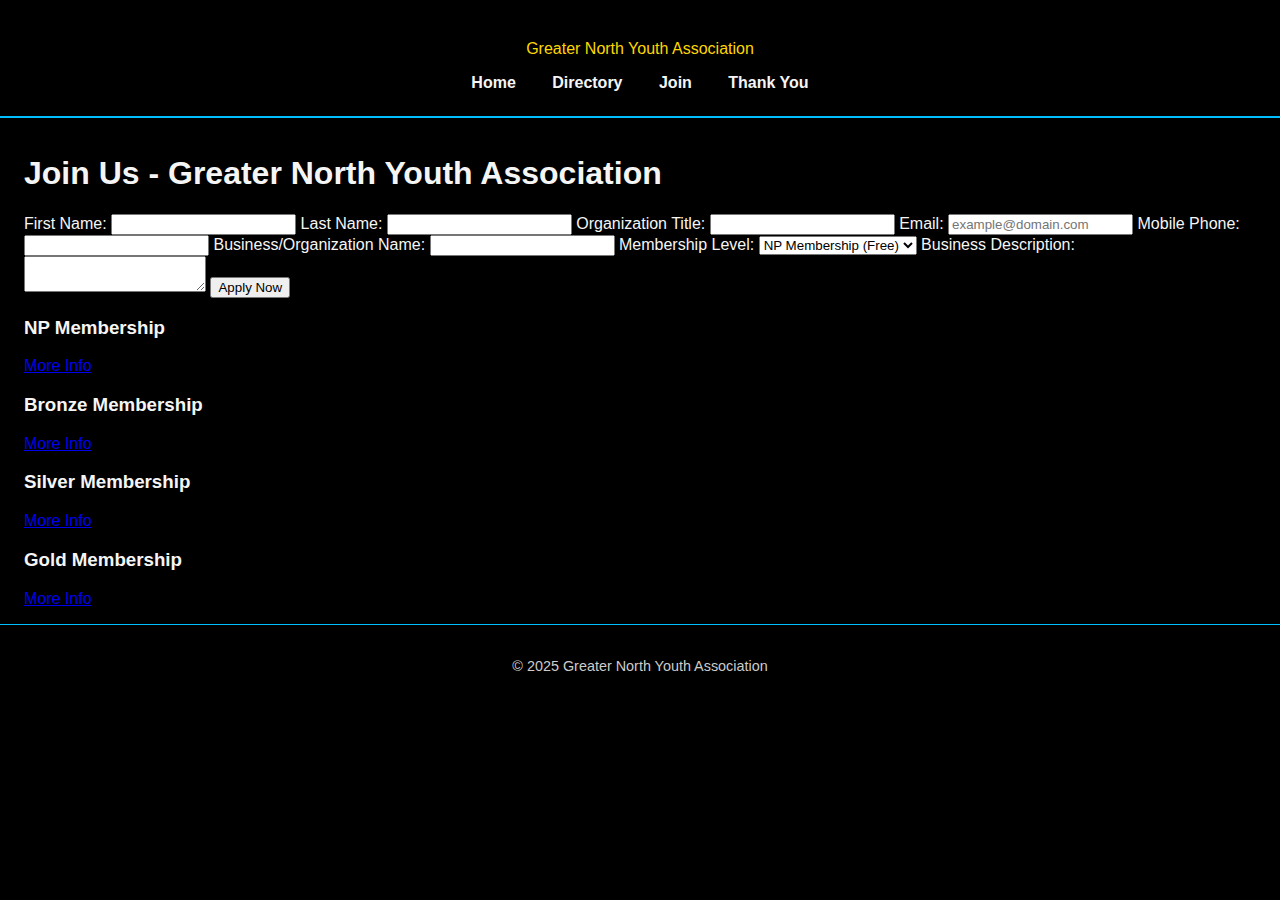
<file: chamber/join.html>
<!DOCTYPE html>
<html lang="en">
<head>
  <meta charset="UTF-8" />
  <meta name="viewport" content="width=device-width, initial-scale=1.0" />
  <meta name="description" content="Join the Greater North Youth Association Chamber to empower youth-led businesses and foster community growth in Gulu, Uganda." />
  <meta name="author" content="Ayaa Daphine" />
  <link rel="icon" href="images/favicon.png" type="image/x-icon" />

  <!-- Open Graph Meta Tags -->
  <meta property="og:title" content="Join Us - Greater North Youth Association" />
  <meta property="og:description" content="Become a chamber member and support youth-led business and innovation in Northern Uganda." />
  <meta property="og:image" content="images/og-image.jpg" />
  <meta property="og:url" content="https://daphineayaa.github.io/wdd231/chamber/" />
  <meta property="og:type" content="website" />

  <title>Join Us - Greater North Youth Association</title>
  <link rel="stylesheet" href="styles/styles.css" />
</head>
<body>
  <header>
    <p class="site-title">Greater North Youth Association</p>
    <nav>
      <a href="index.html">Home</a>
      <a href="directory.html">Directory</a>
      <a href="join.html">Join</a>
      <a href="thankyou.html">Thank You</a>
    </nav>
  </header>

  <main>
    <h1>Join Us - Greater North Youth Association</h1>
    <div class="layout">
      <div class="form-wrapper">
        <form method="get" action="thankyou.html">
          <label>
            First Name:
            <input type="text" name="fname" title="First Name" autocomplete="given-name" required />
          </label>
          <label>
            Last Name:
            <input type="text" name="lname" title="Last Name" autocomplete="family-name" required />
          </label>
          <label>
            Organization Title:
            <input type="text" name="orgtitle" title="Title in Organization" autocomplete="organization-title" pattern="[A-Za-z\-\s]{7,}" />
          </label>
          <label>
            Email:
            <input type="email" name="email" title="Email" autocomplete="email" placeholder="example@domain.com" required />
          </label>
          <label>
            Mobile Phone:
            <input type="tel" name="phone" title="Mobile Number" autocomplete="tel" required />
          </label>
          <label>
            Business/Organization Name:
            <input type="text" name="organization" title="Organization Name" autocomplete="organization" required />
          </label>
          <label>
            Membership Level:
            <select name="membership" title="Membership Level">
              <option value="np">NP Membership (Free)</option>
              <option value="bronze">Bronze</option>
              <option value="silver">Silver</option>
              <option value="gold">Gold</option>
            </select>
          </label>
          <label>
            Business Description:
            <textarea name="description" title="Business Description"></textarea>
          </label>
          <input type="hidden" name="timestamp" id="timestamp" />
          <input type="submit" value="Apply Now" />
        </form>
      </div>

      <div class="cards">
        <div class="card">
          <h3>NP Membership</h3>
          <a href="#" onclick="document.getElementById('npModal').showModal(); return false;">More Info</a>
        </div>
        <div class="card">
          <h3>Bronze Membership</h3>
          <a href="#" onclick="document.getElementById('bronzeModal').showModal(); return false;">More Info</a>
        </div>
        <div class="card">
          <h3>Silver Membership</h3>
          <a href="#" onclick="document.getElementById('silverModal').showModal(); return false;">More Info</a>
        </div>
        <div class="card">
          <h3>Gold Membership</h3>
          <a href="#" onclick="document.getElementById('goldModal').showModal(); return false;">More Info</a>
        </div>
      </div>
    </div>
  </main>

  <footer>
    <p>&copy; 2025 Greater North Youth Association</p>
  </footer>

  <!-- Modals -->
  <dialog id="npModal">
    <h2>NP Membership Benefits</h2>
    <p>Free membership for nonprofit organizations. Access to events and community exposure.</p>
    <button onclick="document.getElementById('npModal').close()">Close</button>
  </dialog>
  <dialog id="bronzeModal">
    <h2>Bronze Membership Benefits</h2>
    <p>Access to training sessions, event invitations, and monthly newsletter highlights.</p>
    <button onclick="document.getElementById('bronzeModal').close()">Close</button>
  </dialog>
  <dialog id="silverModal">
    <h2>Silver Membership Benefits</h2>
    <p>All Bronze benefits plus spotlight ads on homepage and discounts for vendor booths.</p>
    <button onclick="document.getElementById('silverModal').close()">Close</button>
  </dialog>
  <dialog id="goldModal">
    <h2>Gold Membership Benefits</h2>
    <p>All Silver benefits plus sponsored content, event speaking opportunities, and top-tier ads.</p>
    <button onclick="document.getElementById('goldModal').close()">Close</button>
  </dialog>

  <script>
    // Fill hidden timestamp on page load
    document.getElementById('timestamp').value = new Date().toISOString();
  </script>
</body>
</html>
</file>
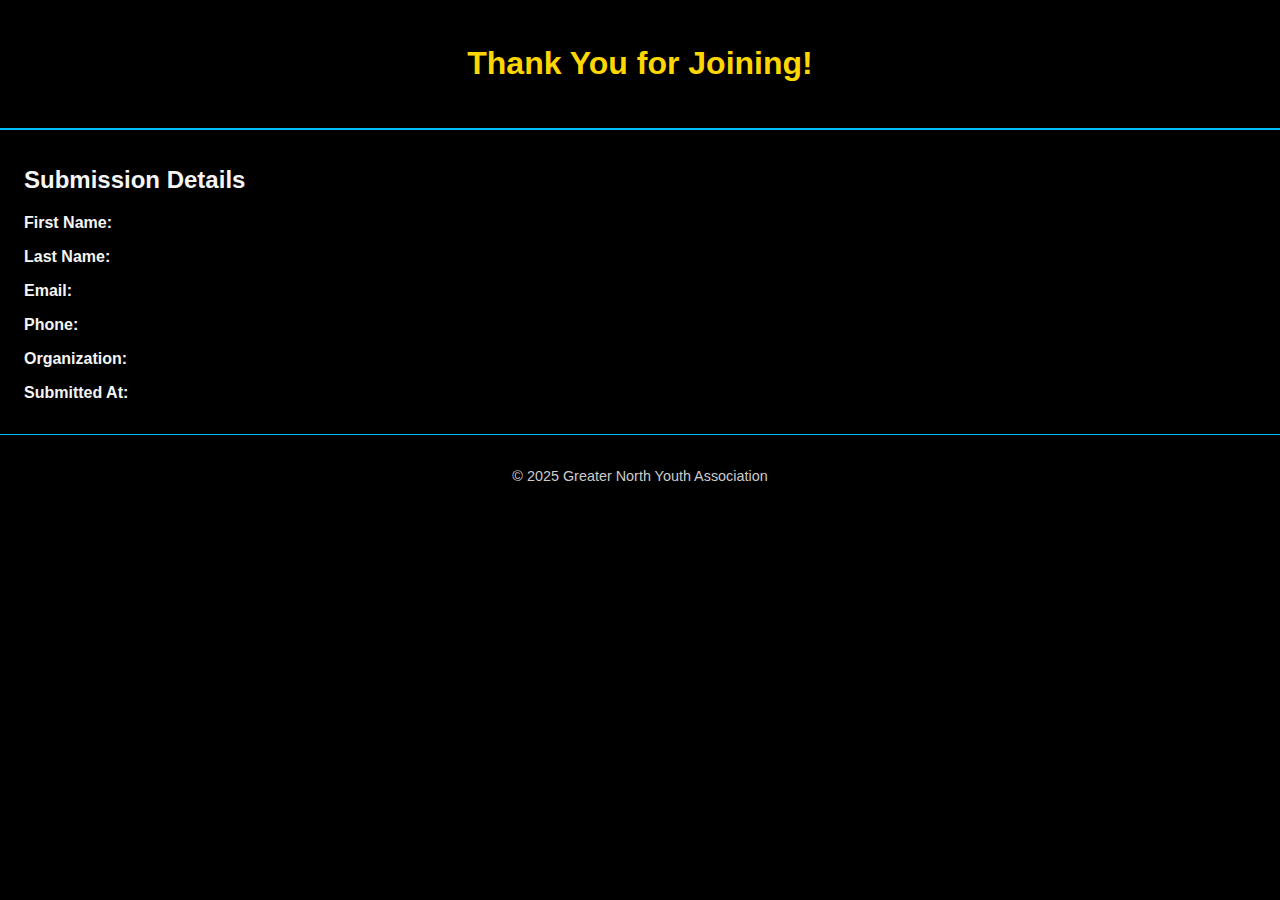
<file: chamber/thankyou.html>
<!DOCTYPE html>
<html lang="en">
<head>
  <meta charset="UTF-8">
  <meta name="viewport" content="width=device-width, initial-scale=1.0">
  <title>Thank You</title>
  <link rel="stylesheet" href="styles/styles.css">
</head>
<body>
  <header>
    <h1>Thank You for Joining!</h1>
  </header>

  <main>
    <section>
      <h2>Submission Details</h2>
      <p><strong>First Name:</strong> <span id="fname"></span></p>
      <p><strong>Last Name:</strong> <span id="lname"></span></p>
      <p><strong>Email:</strong> <span id="email"></span></p>
      <p><strong>Phone:</strong> <span id="phone"></span></p>
      <p><strong>Organization:</strong> <span id="organization"></span></p>
      <p><strong>Submitted At:</strong> <span id="timestamp"></span></p>
    </section>
  </main>

  <footer>
    <p>&copy; 2025 Greater North Youth Association</p>
  </footer>

  <script>
    const params = new URLSearchParams(window.location.search);
    document.getElementById("fname").textContent = params.get("fname") || "";
    document.getElementById("lname").textContent = params.get("lname") || "";
    document.getElementById("email").textContent = params.get("email") || "";
    document.getElementById("phone").textContent = params.get("phone") || "";
    document.getElementById("organization").textContent = params.get("organization") || "";
    document.getElementById("timestamp").textContent = params.get("timestamp") || "";
  </script>
</body>
</html>
</file>
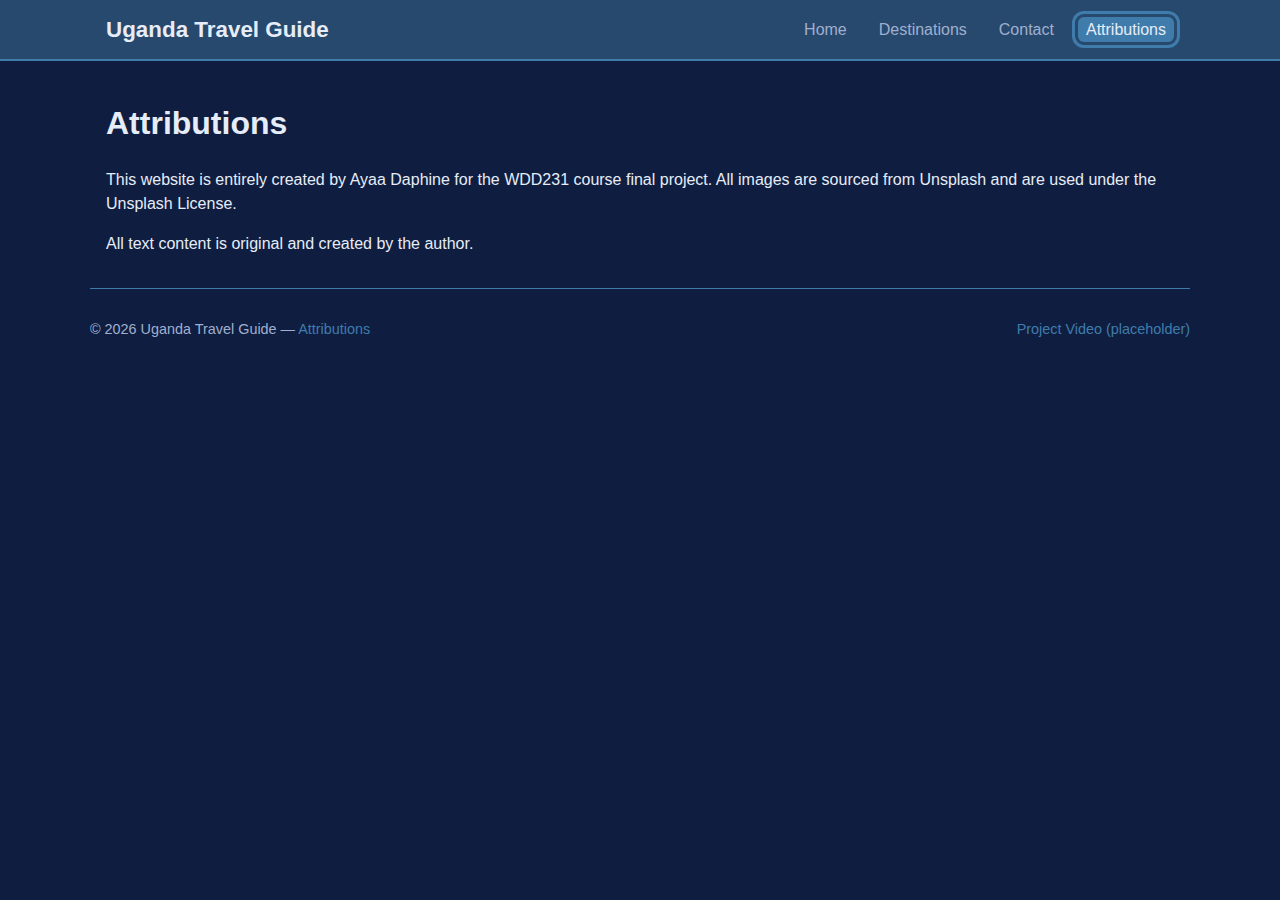
<file: final-project/attributions.html>
<!doctype html>
<html lang="en">
<head>
  <meta charset="utf-8" />
  <meta name="viewport" content="width=device-width,initial-scale=1" />
  <title>Attributions — Uganda Travel Guide</title>
  <meta name="author" content="Ayaa Daphine" />
    <meta name="description" content="Attributions for the Uganda Travel Guide project, including authorship and image sources." />
  <link rel="stylesheet" href="css/styles.css" />
</head>
<body>
  <header class="site-header">
    <div class="container header-inner">
      <a class="brand" href="index.html">Uganda Travel Guide</a>
      <nav class="primary-nav" aria-label="Main navigation">
        <ul>
          <li><a href="index.html">Home</a></li>
          <li><a href="recipes.html">Destinations</a></li>
          <li><a href="contact.html">Contact</a></li>
          <li><a href="attributions.html" aria-current="page">Attributions</a></li>
        </ul>
      </nav>
    </div>
  </header>

  <main class="container">
    <h1>Attributions</h1>
    <p>This website is entirely created by Ayaa Daphine for the WDD231 course final project. All images are sourced from Unsplash and are used under the Unsplash License.</p>
    <p>All text content is original and created by the author. </p>
  </main>

  <footer class="site-footer">
    <div class="container footer-inner">
      <p>&copy; <span id="year"></span> Uganda Travel Guide — <a href="attributions.html">Attributions</a></p>
      <p><a href="#video">Project Video (placeholder)</a></p>
    </div>
  </footer>

  <script>
    document.getElementById('year').textContent = new Date().getFullYear();
  </script>
</body>
</html>
</file>
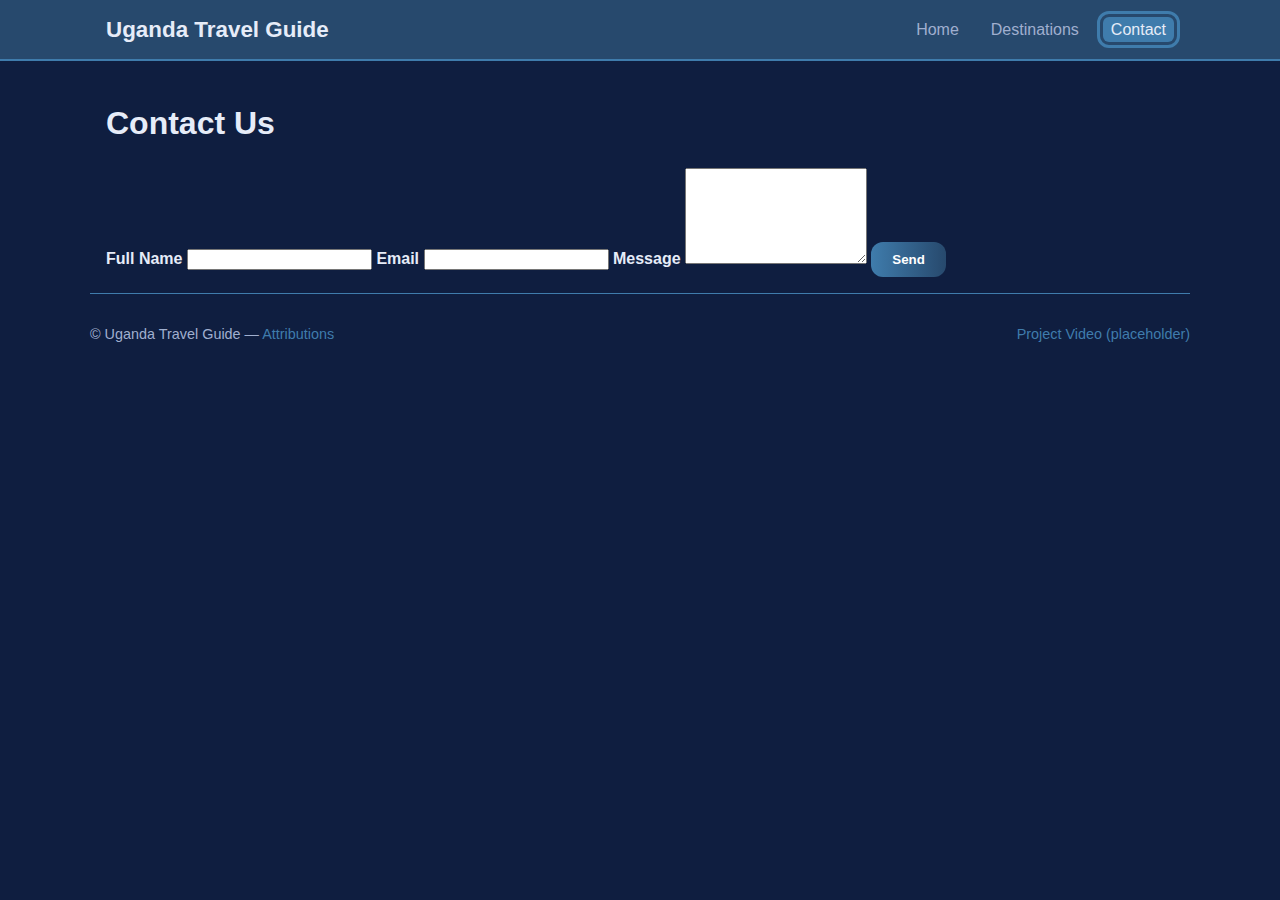
<file: final-project/contact.html>
<!doctype html>
<html lang="en">
<head>
  <meta charset="utf-8" />
  <meta name="viewport" content="width=device-width,initial-scale=1" />
  <title>Contact — Uganda Travel Guide</title>
  <meta name="description" content="Contact form to send travel questions or feedback." />
  <meta name="author" content="Ayaa Daphine" />
  <meta name="keywords" content="Uganda, travel, contact, feedback, questions" />
  <link rel="icon" href="data:image/svg+xml,<svg xmlns='http://www.w3.org/2000/svg' viewBox='0 0 100 100'><rect rx='20' width='100' height='100' fill='%23345db2'/><text x='50' y='60' font-size='50' text-anchor='middle' font-family='Arial' fill='white'>U</text></svg>" />
  <link rel="stylesheet" href="css/styles.css" />
</head>
<body>
  <header class="site-header">
    <div class="container header-inner">
      <a class="brand" href="index.html">Uganda Travel Guide</a>
      <nav class="primary-nav" aria-label="Main navigation">
        <ul>
          <li><a href="index.html">Home</a></li>
          <li><a href="destinations.html">Destinations</a></li>
          <li><a href="contact.html" aria-current="page">Contact</a></li>
        </ul>
      </nav>
    </div>
  </header>

  <main class="container">
    <h1>Contact Us</h1>
    <form id="contact-form" action="form-action.html" method="GET" novalidate>
      <label for="name">Full Name</label>
      <input id="name" name="name" required />

      <label for="email">Email</label>
      <input id="email" name="email" type="email" required />

      <label for="message">Message</label>
      <textarea id="message" name="message" rows="6" required></textarea>

      <button class="btn" type="submit">Send</button>
    </form>
  </main>

  <footer class="site-footer">
    <div class="container footer-inner">
      <p>&copy; <span id="year-3"></span> Uganda Travel Guide — <a href="attributions.html">Attributions</a></p>
      <p><a href="#video-link">Project Video (placeholder)</a></p>
    </div>
  </footer>

  <script>
    // Simple client-side form validation (optional)
    const form = document.getElementById('contact-form');
    form.addEventListener('submit', e => {
      if (!form.checkValidity()) {
        e.preventDefault();
        alert('Please fill out all required fields with valid info.');
      }
    });
  </script>
</body>
</html>
</file>
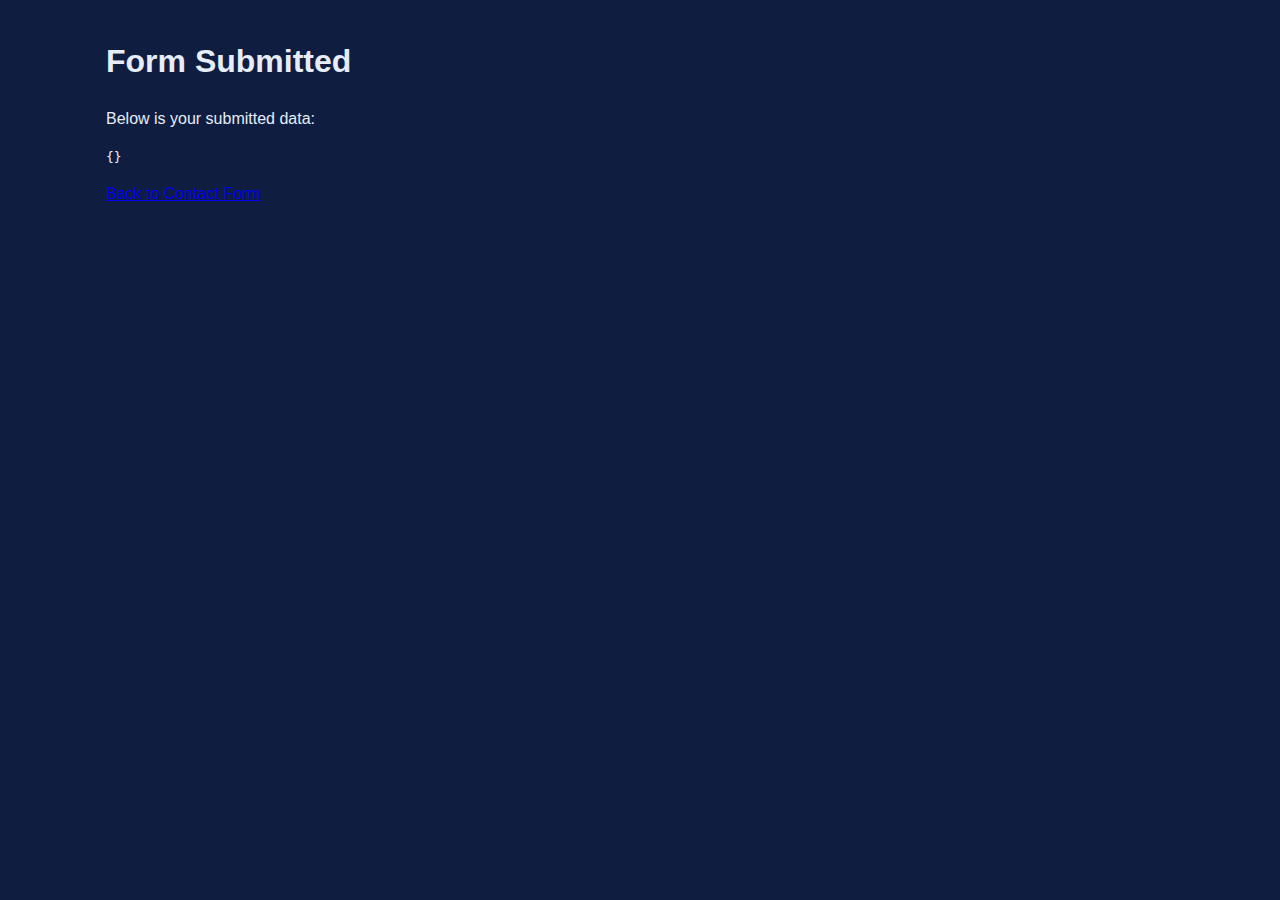
<file: final-project/form-action.html>
<!doctype html>
<html lang="en">
<head>
  <meta charset="utf-8" />
  <meta name="viewport" content="width=device-width,initial-scale=1" />
  <title>Form Submission</title>
  <link rel="stylesheet" href="css/styles.css" />
</head>
<body>
  <main class="container">
    <h1>Form Submitted</h1>
    <p>Below is your submitted data:</p>
    <pre id="output"></pre>
    <p><a href="contact.html">Back to Contact Form</a></p>
  </main>

  <script>
    const params = new URLSearchParams(window.location.search);
    const data = {};
    for (const [key, value] of params.entries()) {
      data[key] = value;
    }
    document.getElementById('output').textContent = JSON.stringify(data, null, 2);
  </script>
</body>
</html>
</file>
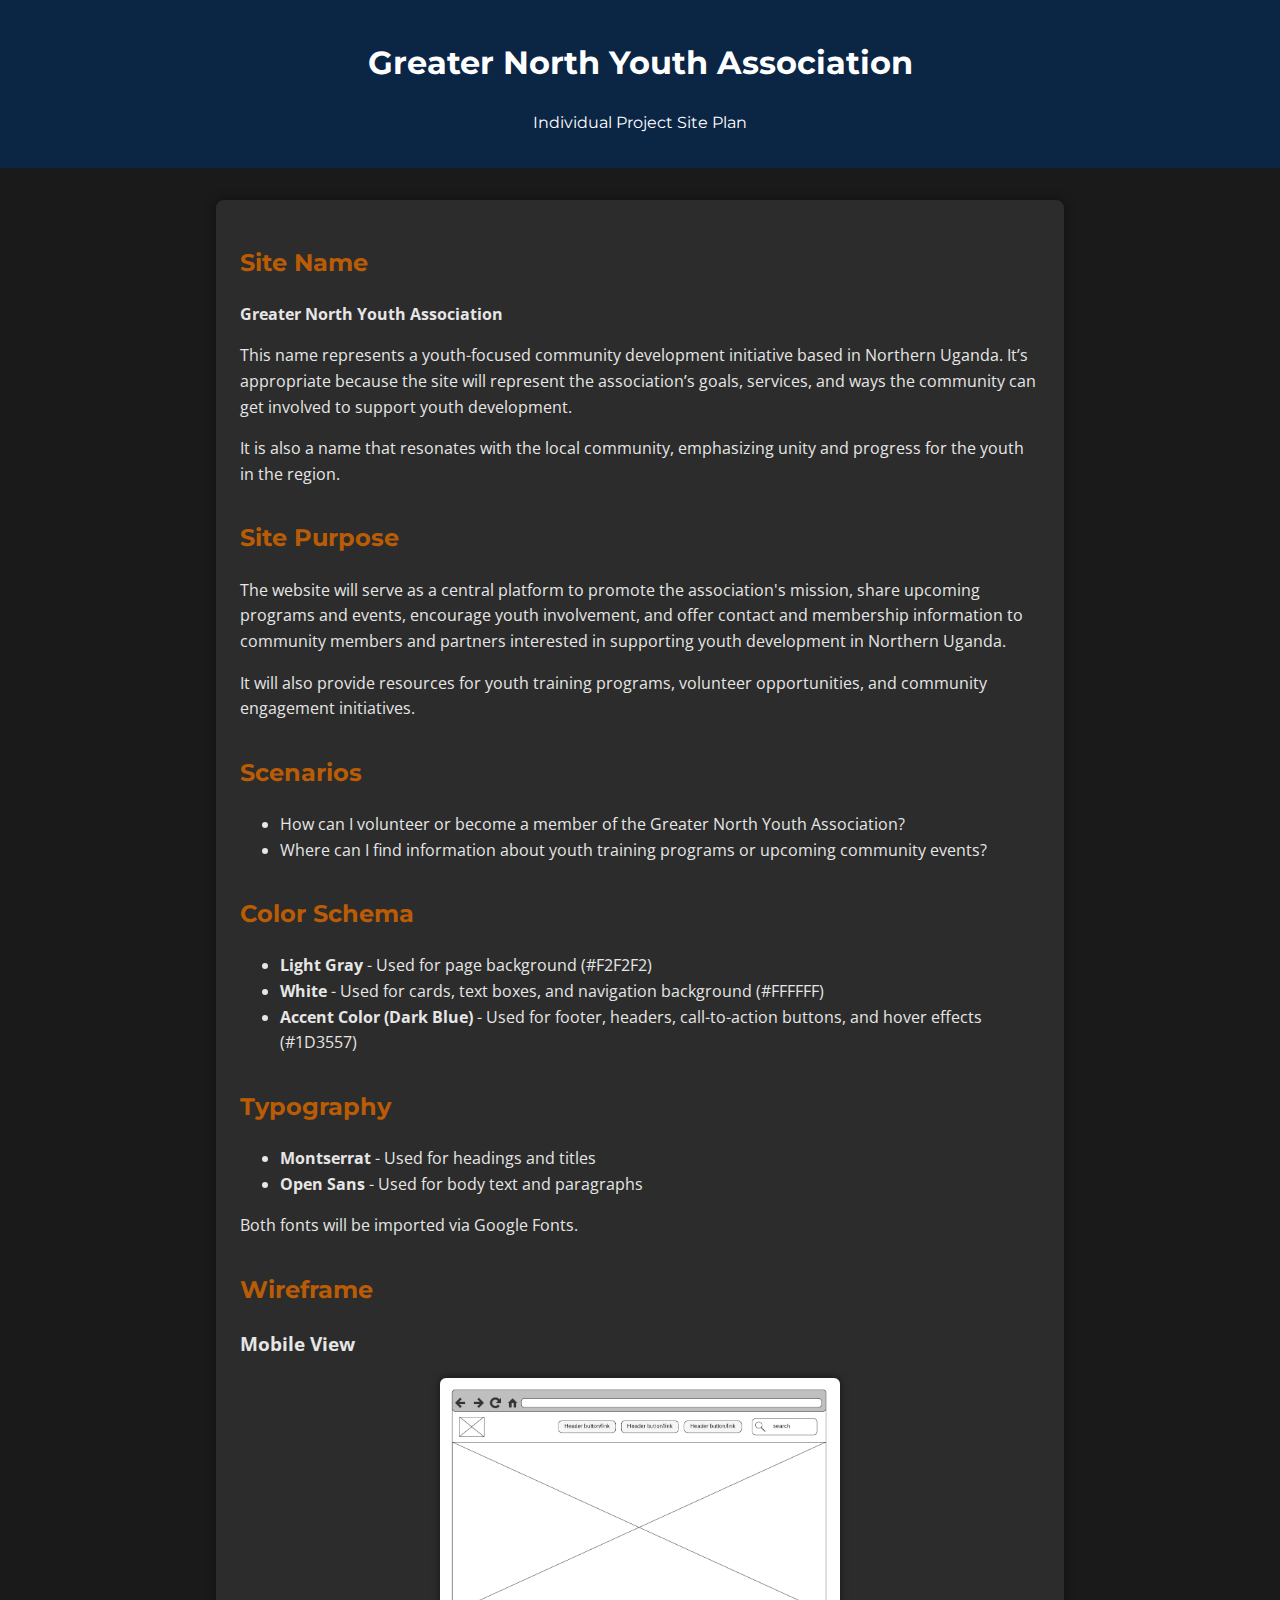
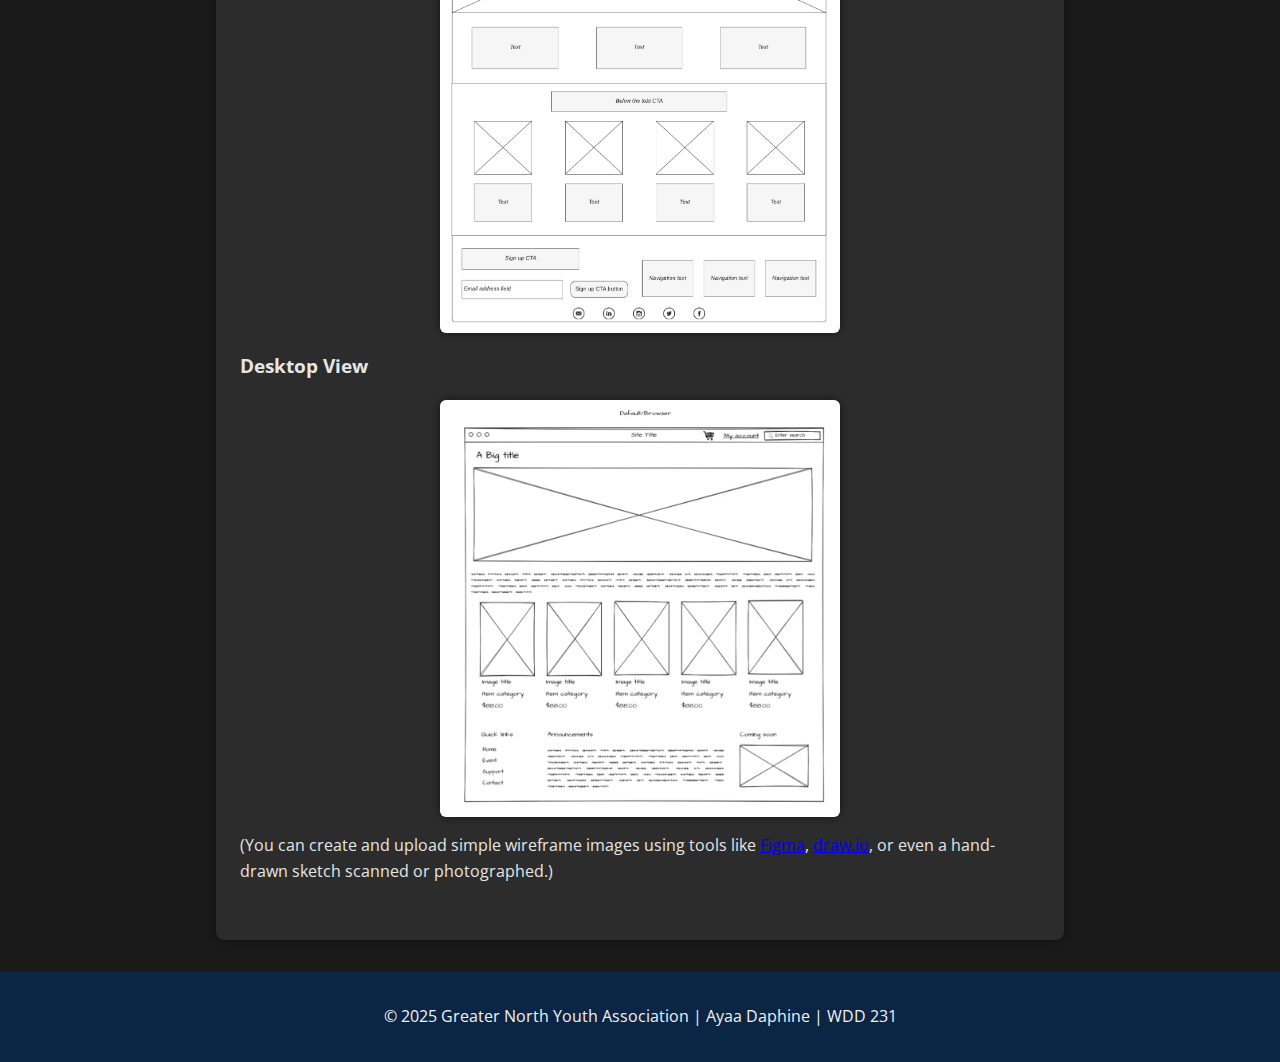
<file: Siteplan/site-plan.html>
<!DOCTYPE html>
<html lang="en">
<head>
  <meta charset="UTF-8" />
  <meta name="viewport" content="width=device-width, initial-scale=1.0"/>
  <meta name="author" content="Ayaa Daphine">
  <meta name="description" content="Site plan for the Greater North Youth Association, detailing site name, purpose, scenarios, color schema, typography, and wireframes.">
  <title>Site Plan - Greater North Youth Association</title>
  <link rel="stylesheet" href="styles/site-plan.css">
</head>
<body>
  <header>
    <h1>Greater North Youth Association</h1>
    <p>Individual Project Site Plan</p>
  </header>

  <main>
    <section>
      <h2>Site Name</h2>
      <p><strong>Greater North Youth Association</strong></p>
      <p>This name represents a youth-focused community development initiative based in Northern Uganda. It’s appropriate because the site will represent the association’s goals, services, and ways the community can get involved to support youth development.</p>
      <p>It is also a name that resonates with the local community, emphasizing unity and progress for the youth in the region.</p>
    </section>

    <section>
      <h2>Site Purpose</h2>
      <p>The website will serve as a central platform to promote the association's mission, share upcoming programs and events, encourage youth involvement, and offer contact and membership information to community members and partners interested in supporting youth development in Northern Uganda.</p>
      <p>It will also provide resources for youth training programs, volunteer opportunities, and community engagement initiatives.</p>
    </section>

    <section>
      <h2>Scenarios</h2>
      <ul>
        <li>How can I volunteer or become a member of the Greater North Youth Association?</li>
        <li>Where can I find information about youth training programs or upcoming community events?</li>
      </ul>
    </section>

    <section>
      <h2>Color Schema</h2>
      <ul>
        <li><strong>Light Gray</strong> - Used for page background (#F2F2F2)</li>
        <li><strong>White</strong> - Used for cards, text boxes, and navigation background (#FFFFFF)</li>
        <li><strong>Accent Color (Dark Blue)</strong> - Used for footer, headers, call-to-action buttons, and hover effects (#1D3557)</li>
      </ul>
    </section>

    <section>
      <h2>Typography</h2>
      <ul>
        <li><strong>Montserrat</strong> - Used for headings and titles</li>
        <li><strong>Open Sans</strong> - Used for body text and paragraphs</li>
      </ul>
      <p>Both fonts will be imported via Google Fonts.</p>
    </section>

    <section>
      <h2>Wireframe</h2>
      <h3>Mobile View</h3>
      <img src="images/wireframe mobile view.png" alt="Mobile wireframe layout">

      <h3>Desktop View</h3>
      <img src="images/wireframe desktop view.png" alt="Desktop wireframe layout">

      <p>(You can create and upload simple wireframe images using tools like <a href="https://www.figma.com" target="_blank">Figma</a>, <a href="https://www.draw.io" target="_blank">draw.io</a>, or even a hand-drawn sketch scanned or photographed.)</p>
    </section>
  </main>

  <footer>
    <p>&copy; 2025 Greater North Youth Association | Ayaa Daphine | WDD 231</p>
  </footer>
</body>
</html>
</file>
<file: chamber/styles/styles.css>
/* ========== Global Styles ========== */
body {
  font-family: Arial, sans-serif;
  margin: 0;
  padding: 0;
  background-color: #000000;       /* Black */
  color: #f5f5f5;                  /* Soft White */
}

/* ========== Header ========== */
header {
  background-color: #000000;
  color: #ffd700;                  /* Vibrant Gold */
  padding: 1.5rem 1rem;
  text-align: center;
  border-bottom: 2px solid #00bfff;/* Electric Blue */
}

/* Navigation */
nav ul {
  display: flex;
  justify-content: center;
  gap: 1.5rem;
  list-style: none;
  padding: 0;
  margin: 0;
  background-color: #000000;
  border-bottom: 1px solid #00bfff;
}

nav a {
  color: #f5f5f5;
  text-decoration: none;
  padding: 0.6rem 1rem;
  font-weight: 600;
  border-radius: 4px;
  transition: background-color 0.3s ease, color 0.3s ease;
}

nav a:hover,
nav a.active {
  background-color: #00bfff;
  color: #000000;
}

/* ========== View‑Toggle Buttons (Directory Page) ========== */
.view-buttons {
  text-align: center;
  margin: 1.5rem 0;
}

.view-buttons button {
  padding: 0.6rem 1.4rem;
  margin: 0 0.6rem;
  font-size: 1rem;
  font-weight: 600;
  border: none;
  border-radius: 6px;
  background-color: #ffd700;
  color: #000000;
  cursor: pointer;
  box-shadow: 0 2px 6px rgba(255, 215, 0, 0.6);
  transition: background-color 0.3s ease, box-shadow 0.3s ease;
}

.view-buttons button:hover {
  background-color: #00bfff;
  color: #000000;
  box-shadow: 0 4px 12px rgba(0, 191, 255, 0.8);
}

/* ========== Main Layout ========== */
main {
  padding: 1rem 1.5rem;
}

/* -------- Hero & Side‑by‑Side Info -------- */
.hero-layout {
  display: flex;
  flex-wrap: wrap;
  gap: 1.5rem;
  margin-bottom: 2rem;
}

/* Hero (left side) */
.hero {
  flex: 1 1 50%;
  position: relative;
  max-height: 500px;
  overflow: hidden;
}

.hero img {
  width: 100%;
  height: 100%;
  object-fit: cover;
  filter: brightness(0.6);
}

.hero-text {
  position: absolute;
  top: 50%;
  left: 50%;
  transform: translate(-50%, -50%);
  color: #ffd700;
  text-align: center;
  padding: 1rem;
}

.hero-text h2 {
  font-size: 2.5rem;
  margin: 0 0 0.5rem;
}

.hero-text p {
  font-size: 1.2rem;
  margin-bottom: 1rem;
  color: #f5f5f5;
}

/* CTA button inside hero */
.cta-button {
  display: inline-block;
  padding: 0.7rem 1.5rem;
  background-color: #00bfff;
  color: #000000;
  font-weight: 600;
  border-radius: 8px;
  text-decoration: none;
  transition: background-color 0.3s ease;
}

.cta-button:hover {
  background-color: #ffd700;
  color: #000000;
}

/* Info content (right side) */
.info-content {
  flex: 1 1 45%;
  display: flex;
  flex-direction: column;
  gap: 1.5rem;
}

/* Give each inner section some spacing */
.info-content section {
  margin: 0;
}

/* ========== Member Directory Cards ========== */
#members-container.grid {
  display: grid;
  grid-template-columns: repeat(auto-fit, minmax(280px, 1fr));
  gap: 1.25rem;
  padding: 1rem 0;
}

#members-container.list {
  display: block;
  padding: 1rem 0;
}

.member-card {
  border: 1px solid #00bfff;
  padding: 1.2rem 1rem;
  background: #111111;             /* Dark Gray */
  border-radius: 12px;
  text-align: center;
  box-shadow: 0 0 12px rgba(0, 191, 255, 0.3);
  transition: transform 0.2s ease, box-shadow 0.2s ease;
  color: #f5f5f5;
}

.member-card:hover {
  transform: translateY(-5px);
  box-shadow: 0 0 20px rgba(255, 215, 0, 0.7);
  border-color: #ffd700;
}

.member-card img {
  max-width: 100px;
  height: auto;
  margin-bottom: 0.5rem;
  border-radius: 6px;
  filter: brightness(0.95);
}

/* ========== Footer ========== */
footer {
  background-color: #000000;
  color: #cccccc;
  padding: 1.2rem 1rem;
  text-align: center;
  font-size: 0.9rem;
  border-top: 1px solid #00bfff;
}

/* ========== Responsive Queries ========== */

/* Small phones */
@media (max-width: 600px) {
  nav ul {
    flex-direction: column;
  }

  .view-buttons button {
    margin: 0.5rem 0;
  }
}

/* Tablet & small laptop screens */
@media (max-width: 768px) {
  .hero-layout {
    flex-direction: column;
  }

  .hero,
  .info-content {
    flex: 1 1 100%;
  }

  .hero-text h2 {
    font-size: 1.8rem;
  }
}
</file>
<file: final-project/css/styles.css>
/* Responsive, accessible design with blue and complementary colors */

:root {
  --bg: #0f1e40;
  --card-bg: #1a2b5b;
  --text: #e6ecf8;
  --muted: #a0afcf;
  --accent: #3f7cac;
  --accent-dark: #27496d;
  --btn-bg: linear-gradient(90deg, #3f7cac, #27496d);
  --radius: 12px;
  --container-width: 1100px;
}

* {
  box-sizing: border-box;
}

html, body {
  margin: 0;
  padding: 0;
  font-family: 'Segoe UI', Tahoma, Geneva, Verdana, sans-serif;
  background-color: var(--bg);
  color: var(--text);
  min-height: 100vh;
  line-height: 1.5;
}

.container {
  max-width: var(--container-width);
  margin: 0 auto;
  padding: 1rem;
}

.site-header {
  background: var(--accent-dark);
  border-bottom: 2px solid var(--accent);
}

.header-inner {
  display: flex;
  justify-content: space-between;
  align-items: center;
  padding: 0.8rem 1rem;
}

.brand {
  color: var(--text);
  font-weight: 700;
  font-size: 1.4rem;
  text-decoration: none;
}

.primary-nav ul {
  list-style: none;
  margin: 0;
  padding: 0;
  display: flex;
  gap: 1rem;
}

.primary-nav a {
  color: var(--muted);
  text-decoration: none;
  padding: 0.25rem 0.5rem;
  border-radius: 6px;
  transition: background-color 0.3s ease, color 0.3s ease;
}

.primary-nav a[aria-current="page"],
.primary-nav a:hover,
.primary-nav a:focus-visible {
  color: var(--text);
  background-color: var(--accent);
  outline-offset: 3px;
  outline: 3px solid var(--accent);
}

.nav-toggle {
  background: none;
  border: none;
  color: var(--text);
  font-size: 1.6rem;
  cursor: pointer;
  display: none;
}

.hero {
  padding: 2rem 1rem;
  text-align: center;
}

.hero h1 {
  font-size: clamp(1.8rem, 4vw, 2.8rem);
  margin-bottom: 0.5rem;
}

.hero p {
  max-width: 600px;
  margin: 0 auto 1rem auto;
  color: var(--muted);
  font-size: 1.1rem;
}

.btn {
  display: inline-block;
  background: var(--btn-bg);
  color: white;
  padding: 0.6rem 1.3rem;
  font-weight: 600;
  border-radius: var(--radius);
  text-decoration: none;
  cursor: pointer;
  transition: background 0.3s ease;
  border: none;
}

.btn:hover,
.btn:focus-visible {
  background: var(--accent);
  outline-offset: 3px;
  outline: 3px solid var(--accent-dark);
}

/* Smaller cards styling */

.cards {
  display: grid;
  grid-template-columns: repeat(auto-fit, minmax(180px, 1fr));
  gap: 0.8rem;
  margin-top: 1rem;
}

.card {
  background-color: var(--card-bg);
  padding: 0.6rem 0.8rem;
  border-radius: var(--radius);
  box-shadow: 0 4px 8px rgba(0, 0, 0, 0.65);
  display: flex;
  flex-direction: column;
  justify-content: space-between;
  transition: transform 0.3s ease, box-shadow 0.3s ease;
  cursor: pointer;
  font-size: 0.9rem;
}

.card:hover,
.card:focus-within {
  transform: translateY(-3px);
  box-shadow: 0 8px 16px rgba(0, 0, 0, 0.75);
  outline: none;
}

.card h3 {
  font-size: 1rem;
  margin-bottom: 0.3rem;
  color: var(--text);
  font-weight: 700;
}

.card p {
  font-size: 0.75rem;
  margin-bottom: 0.6rem;
  color: var(--muted);
  flex-grow: 1;
  line-height: 1.3;
}

.card img {
  max-width: 100%;
  border-radius: var(--radius);
  margin-bottom: 0.6rem;
  object-fit: cover;
  height: 90px;
}

.list {
  display: grid;
  grid-template-columns: repeat(auto-fit, minmax(280px, 1fr));
  gap: 1rem;
  margin-top: 1rem;
}

.item {
  background-color: var(--card-bg);
  padding: 1rem;
  border-radius: var(--radius);
  box-shadow: 0 4px 10px rgb(0 0 0 / 0.7);
  display: flex;
  flex-direction: column;
  justify-content: space-between;
}

.item h3 {
  margin: 0 0 0.5rem 0;
  color: var(--text);
}

.item p {
  margin: 0.3rem 0 0.8rem 0;
  color: var(--muted);
  flex-grow: 1;
}

.meta {
  font-size: 0.9rem;
  font-style: italic;
  color: var(--muted);
}

.controls {
  margin: 1rem 0;
  display: flex;
  gap: 1rem;
  align-items: center;
  flex-wrap: wrap;
}

label {
  font-weight: 600;
}

select {
  padding: 0.3rem 0.6rem;
  border-radius: 6px;
  border: none;
  font-size: 1rem;
}

.fav {
  background: none;
  border: 1px solid var(--accent);
  color: var(--accent);
  padding: 0.3rem 0.7rem;
  border-radius: 8px;
  cursor: pointer;
  font-weight: 600;
  transition: background-color 0.3s ease, color 0.3s ease;
}

.fav:hover,
.fav:focus-visible {
  background-color: var(--accent);
  color: white;
  outline: none;
}

.footer-inner {
  border-top: 1px solid var(--accent);
  color: var(--muted);
  padding: 1rem 0;
  display: flex;
  justify-content: space-between;
  flex-wrap: wrap;
  font-size: 0.9rem;
}

.site-footer a {
  color: var(--accent);
  text-decoration: none;
}

.site-footer a:hover,
.site-footer a:focus-visible {
  text-decoration: underline;
  outline-offset: 2px;
  outline: 2px solid var(--accent-dark);
}

/* Modal styles */
.modal-backdrop {
  position: fixed;
  inset: 0;
  background: rgba(15, 30, 64, 0.9);
  display: flex;
  align-items: center;
  justify-content: center;
  padding: 1rem;
  z-index: 1000;
}

.modal {
  background-color: var(--card-bg);
  border-radius: var(--radius);
  max-width: 600px;
  width: 100%;
  padding: 1.2rem 1.5rem;
  box-shadow: 0 0 15px rgb(0 0 0 / 0.8);
}

.modal header {
  display: flex;
  justify-content: space-between;
  align-items: center;
  margin-bottom: 1rem;
}

.modal h2 {
  margin: 0;
  color: var(--text);
  font-size: 1.6rem;
}

.close-btn {
  background: none;
  border: none;
  font-size: 1.4rem;
  color: var(--muted);
  cursor: pointer;
  padding: 0.3rem 0.6rem;
  border-radius: 6px;
  transition: background-color 0.2s ease;
}

.close-btn:hover,
.close-btn:focus-visible {
  background-color: var(--accent);
  color: white;
  outline: none;
}

/* Responsive navigation */

@media (max-width: 720px) {
  .nav-toggle {
    display: block;
  }
  .primary-nav {
    position: absolute;
    top: 64px;
    right: 0;
    background: var(--accent-dark);
    width: 220px;
    max-width: 90vw;
    border-radius: 0 0 0 10px;
    padding: 1rem;
    transform: translateX(100%);
    transition: transform 0.3s ease;
  }
  .primary-nav.open {
    transform: translateX(0);
  }
  .primary-nav ul {
    flex-direction: column;
  }
  .primary-nav li + li {
    margin-top: 1rem;
  }
}
</file>
<file: Siteplan/styles/site-plan.css>
@import url('https://fonts.googleapis.com/css2?family=Montserrat:wght@600&family=Open+Sans&display=swap');

body {
  font-family: 'Open Sans', sans-serif;
  background-color: #1a1a1a; /* Dark background */
  color: #e6e6e6;            /* Light text */
  margin: 0;
  padding: 0;
  line-height: 1.6;
}

header {
  background-color: #0b2545; /* Even darker blue */
  color: #ffffff;
  padding: 1rem;
  text-align: center;
  font-family: 'Montserrat', sans-serif;
}

main {
  max-width: 800px;
  margin: 2rem auto;
  padding: 1.5rem;
  background-color: #2c2c2c; /* Dark card background */
  box-shadow: 0 0 12px rgba(0,0,0,0.4);
  border-radius: 8px;
}
main img {
  max-width: 100%;
  height: auto;
  display: block;
  margin: 1rem auto;
  border-radius: 6px;
  box-shadow: 0 0 8px rgba(0,0,0,0.5);
  width: 50%; /* You can reduce this to 60% or 50% if still too large */
}


section {
  margin-bottom: 2rem;
}

h2 {
  color: #b95c05; /* Soft purple for contrast */
  font-family: 'Montserrat', sans-serif;
}

footer {
  text-align: center;
  padding: 1rem;
  background-color: #0b2545; /* Even darker blue */
  color: #f1f1f1;
}
</file>
